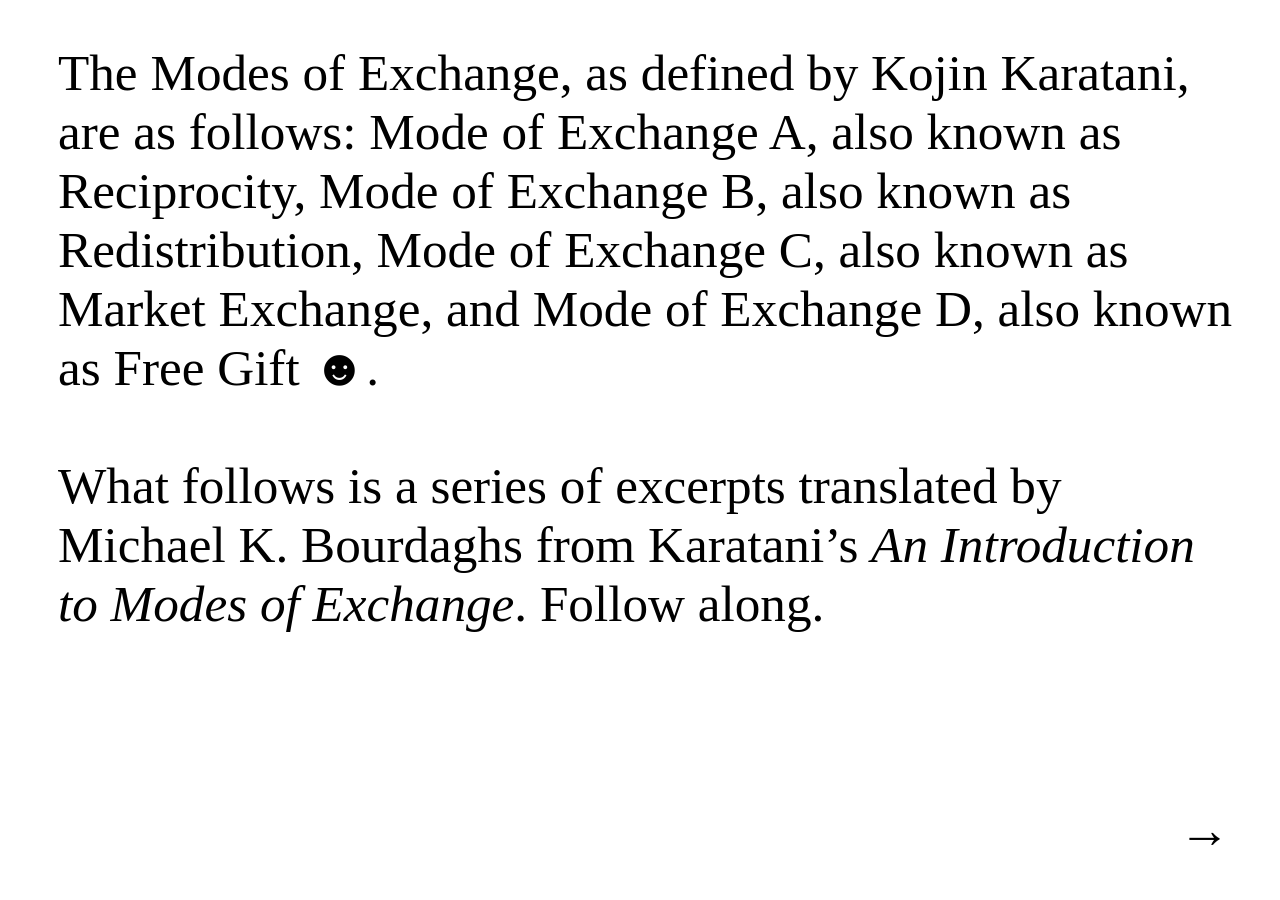
<file: index.html>
<!DOCTYPE html>
<head>
    <title>Modes of Exchange </title>
    <meta charset="UTF-8">
    <meta name="viewport" content="width=device-width, initial-scale=1.0">
    <link rel="stylesheet" href="style.css">
</head>
<body>
<div class="text">
            The Modes of Exchange, as defined by Kojin&nbspKaratani, are as follows: Mode of Exchange A, also known as Reciprocity, Mode of Exchange B, also known as Redistribution, Mode of Exchange C, also known as Market Exchange, and Mode of Exchange D, also known as Free Gift ☻. <br><br>What follows is a series of excerpts translated by Michael&nbsp;K.&nbsp;Bourdaghs from Karatani’s <a href="https://www.are.na/block/50296670"><i>An&nbsp;Introduction to Modes of Exchange</i></a>. Follow along.
        </div>

<div class="arrow-go"><a href="../A/index.html">
    →
</a></div>
</body>
</html>
</file>
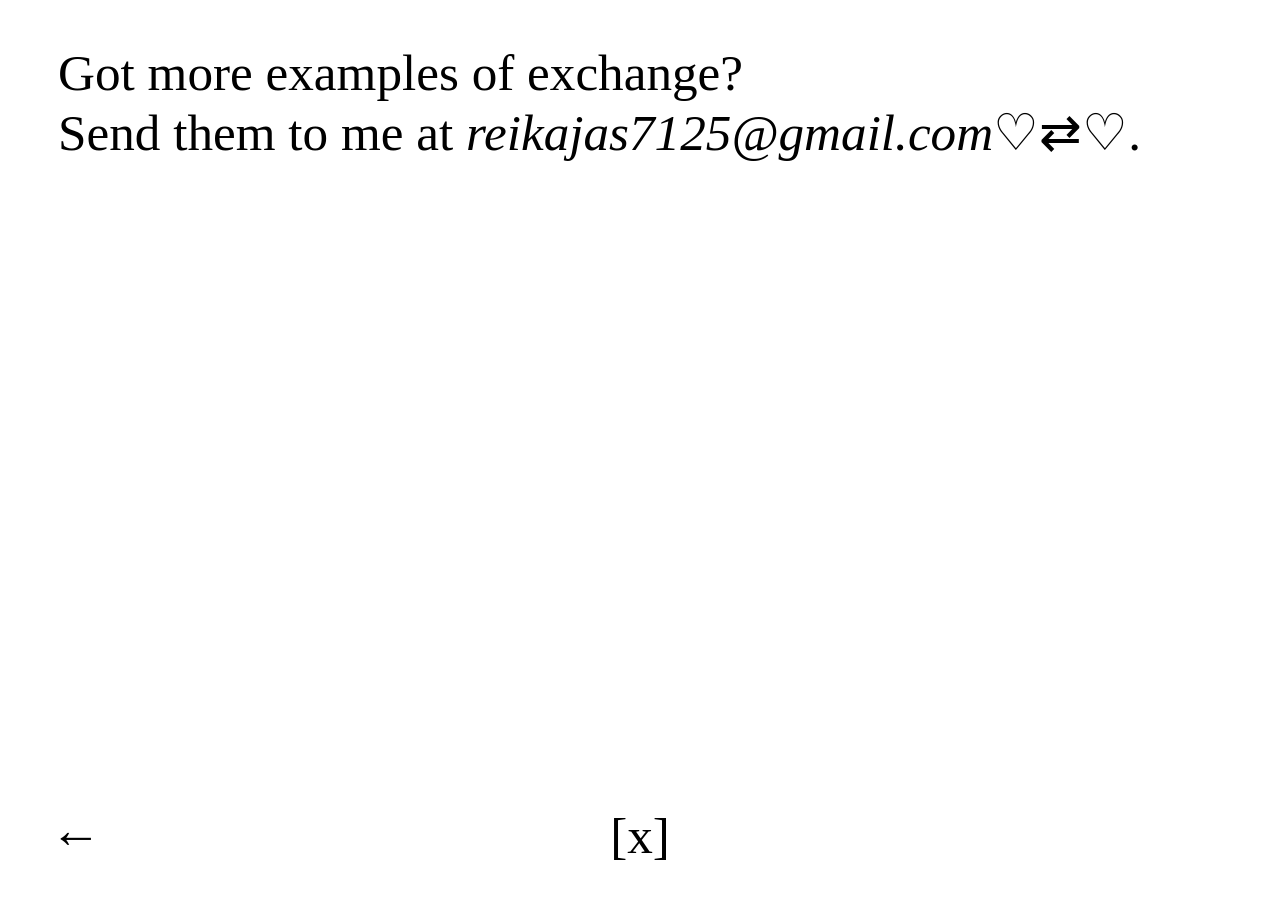
<file: Contact/index.html>
<!DOCTYPE html>
<head>
    <title>Modes of Exchange </title>
    <meta charset="UTF-8">
    <meta name="viewport" content="width=device-width, initial-scale=1.0">
    <link rel="stylesheet" href="../style.css">
</head>
<body>
<div class="text">
            Got more examples of exchange? <br>Send them to me at <a href="mailto:reikajas7125@gmail.com"><i>reikajas7125@gmail.com</i></a>♡⇄♡.
</div>

<div class="arrow-back" alt title="Back"><a href="../D/index.html">
    ←
</a></div>
<div class="home" alt title="Home"><a href="../index.html">
    [x]
</a></div>
</body>
</html>
</file>
<file: style.css>
body {
background-color: #fff;
width: 100%;
height: 100%;
}

.text {
color: #000;
font-family: "GT Alpina Trial";
font-size: 4vw;
font-style: normal;
font-weight: 250;
line-height: normal;
padding: 35px 50px 35px 50px;
}

.highlighted-text-a,.highlighted-text-b,.highlighted-text-c,.highlighted-text-d {
color: #000;
   display: inline;
   text-decoration: none;
}

.highlighted-text-a:hover {
color: #00D9FF;
font-family: "GT Alpina Trial";
font-size: 4vw;
font-style: normal;
font-weight: 700;
line-height: normal;
-webkit-text-stroke-width: 20px;
-webkit-text-stroke-color: #000;
paint-order: stroke fill;
display: inline;
}
.highlighted-text-b:hover {
color: #FF6F00;
font-family: "GT Alpina Trial";
font-size: 4vw;
font-style: normal;
font-weight: 700;
line-height: normal;
-webkit-text-stroke-width: 20px;
-webkit-text-stroke-color: #000;
paint-order: stroke fill;
display: inline;
}
.highlighted-text-c:hover {
color: #E0F;
font-family: "GT Alpina Trial";
font-size: 4vw;
font-style: normal;
font-weight: 700;
line-height: normal;
-webkit-text-stroke-width: 20px;
-webkit-text-stroke-color: #000;
paint-order: stroke fill;
display: inline;
}
.highlighted-text-d:hover {
color: #7F0;
font-family: "GT Alpina Trial";
font-size: 4vw;
font-style: normal;
font-weight: 700;
line-height: normal;
-webkit-text-stroke-width: 20px;
-webkit-text-stroke-color: #000;
paint-order: stroke fill;
display: inline;
}

.text:has(.highlighted-text-a:hover) {
-webkit-text-stroke-width: 10px;
-webkit-text-stroke-color: #000;
}
.text:has(.highlighted-text-b:hover) {
-webkit-text-stroke-width: 10px;
-webkit-text-stroke-color: #000;
}
.text:has(.highlighted-text-c:hover) {
-webkit-text-stroke-width: 10px;
-webkit-text-stroke-color: #000;
}
.text:has(.highlighted-text-d:hover) {
-webkit-text-stroke-width: 10px;
-webkit-text-stroke-color: #000;
}

.arrow-go {
color: #000;
font-family: "GT Alpina Trial";
font-size: 4vw;
font-style: normal;
font-weight: 250;
line-height: normal;
padding: 35px 50px 35px 50px;
position: fixed;
  bottom: 0;
  right: 0;
  z-index: 1000;
}

.arrow-back {
color: #000;
font-family: "GT Alpina Trial";
font-size: 4vw;
font-style: normal;
font-weight: 250;
line-height: normal;
padding: 35px 50px 35px 50px;
position: fixed;
  bottom: 0;
  left: 0;
  z-index: 1000;
}

.home {
color: #000;
font-family: "GT Alpina Trial";
font-size: 4vw;
font-style: normal;
font-weight: 250;
line-height: normal;
padding: 35px 50px 35px 50px;
position: fixed;
bottom: 0;
right: 50%;
transform: translateX(50%);
z-index: 1000;
}

a {
    all: unset;
    cursor: pointer;
}


.carousel-overlay {
    position: fixed;
    inset: 0;
    background: rgba(0, 0, 0, 0.1);
    backdrop-filter: blur(1px);
    -webkit-backdrop-filter: blur(1px);
    display: none;
    align-items: center;
    justify-content: center;
    z-index: 1000;
  }
  .carousel-overlay.open {
    display: flex;
  }

  /* Container flexes to viewport, image scales within it */
  .carousel-container {
    position: relative;
    width: 100%;
    height: 100%;
    display: flex;
    align-items: center;
    justify-content: center;
  }

  .carousel-image-a , .carousel-image-b , .carousel-image-c , .carousel-image-d {
    max-width: 90vw;
    max-height: 85vh;
    width: auto;
    height: auto;
    object-fit: contain;
    user-select: none;
    -webkit-user-drag: none;
  }

.carousel-image-a {
    outline: 5px solid #00D9FF;
    }
.carousel-image-b {
    outline: 5px solid #FF6F00;
    }
.carousel-image-c {
    outline: 5px solid #E0F;
    }
.carousel-image-d {
    outline: 5px solid #7F0;
    }

  /* Left/right click zones covering the image, each with a custom cursor */
  .carousel-zone {
    position: absolute;
    top: 0;
    bottom: 0;
    width: 50%;
  }
  .carousel-zone.left {
    left: 0;
    cursor: w-resize;
  }
  .carousel-zone.right {
    right: 0;
    cursor: e-resize;
  }

    .carousel-exit {
    position: absolute;
    top: 1.5rem;
    left: 1.5rem;
    background: transparent;
    border: none;
    color: #000000;
    font-family: "GT Alpina Trial";
    font-size: 4vw;
    font-style: normal;
    font-weight: 250;
    line-height: normal;
    cursor: pointer;
    z-index: 1002;
    opacity: 0.8;}
</file>
